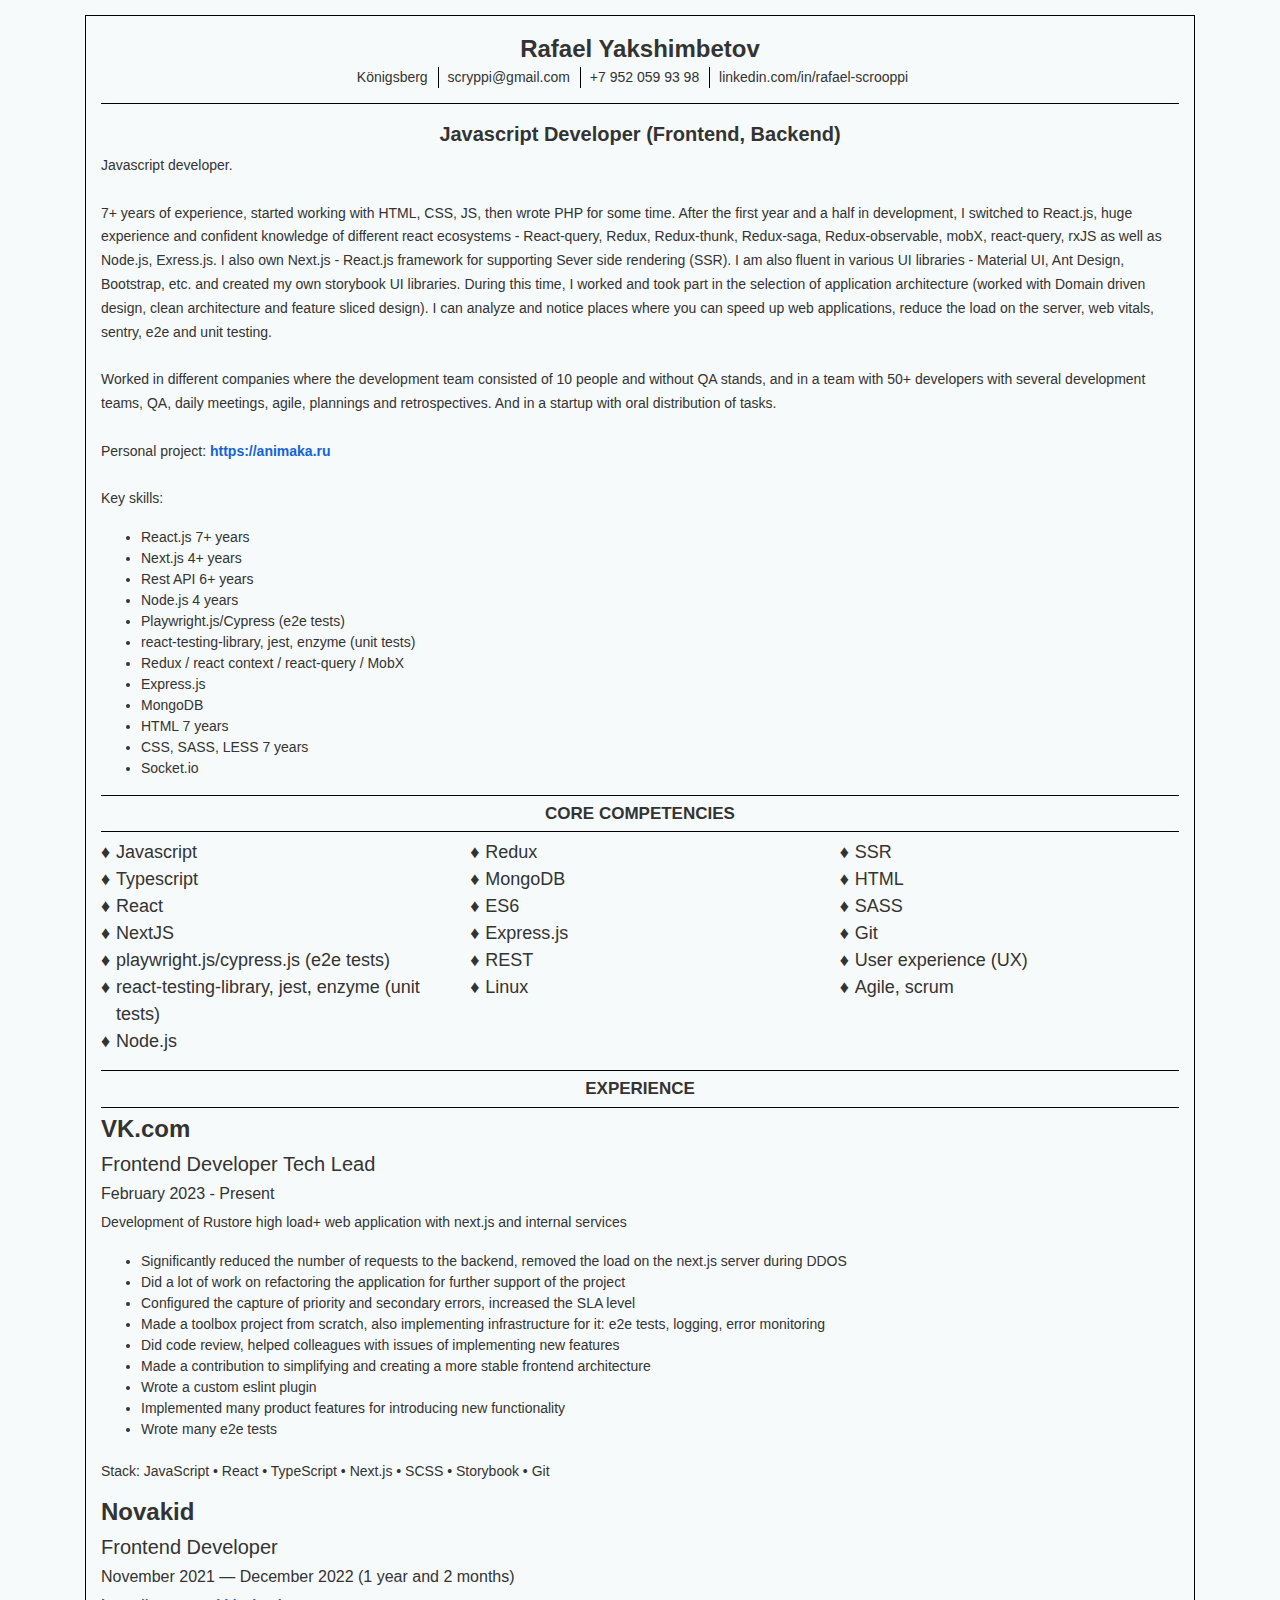
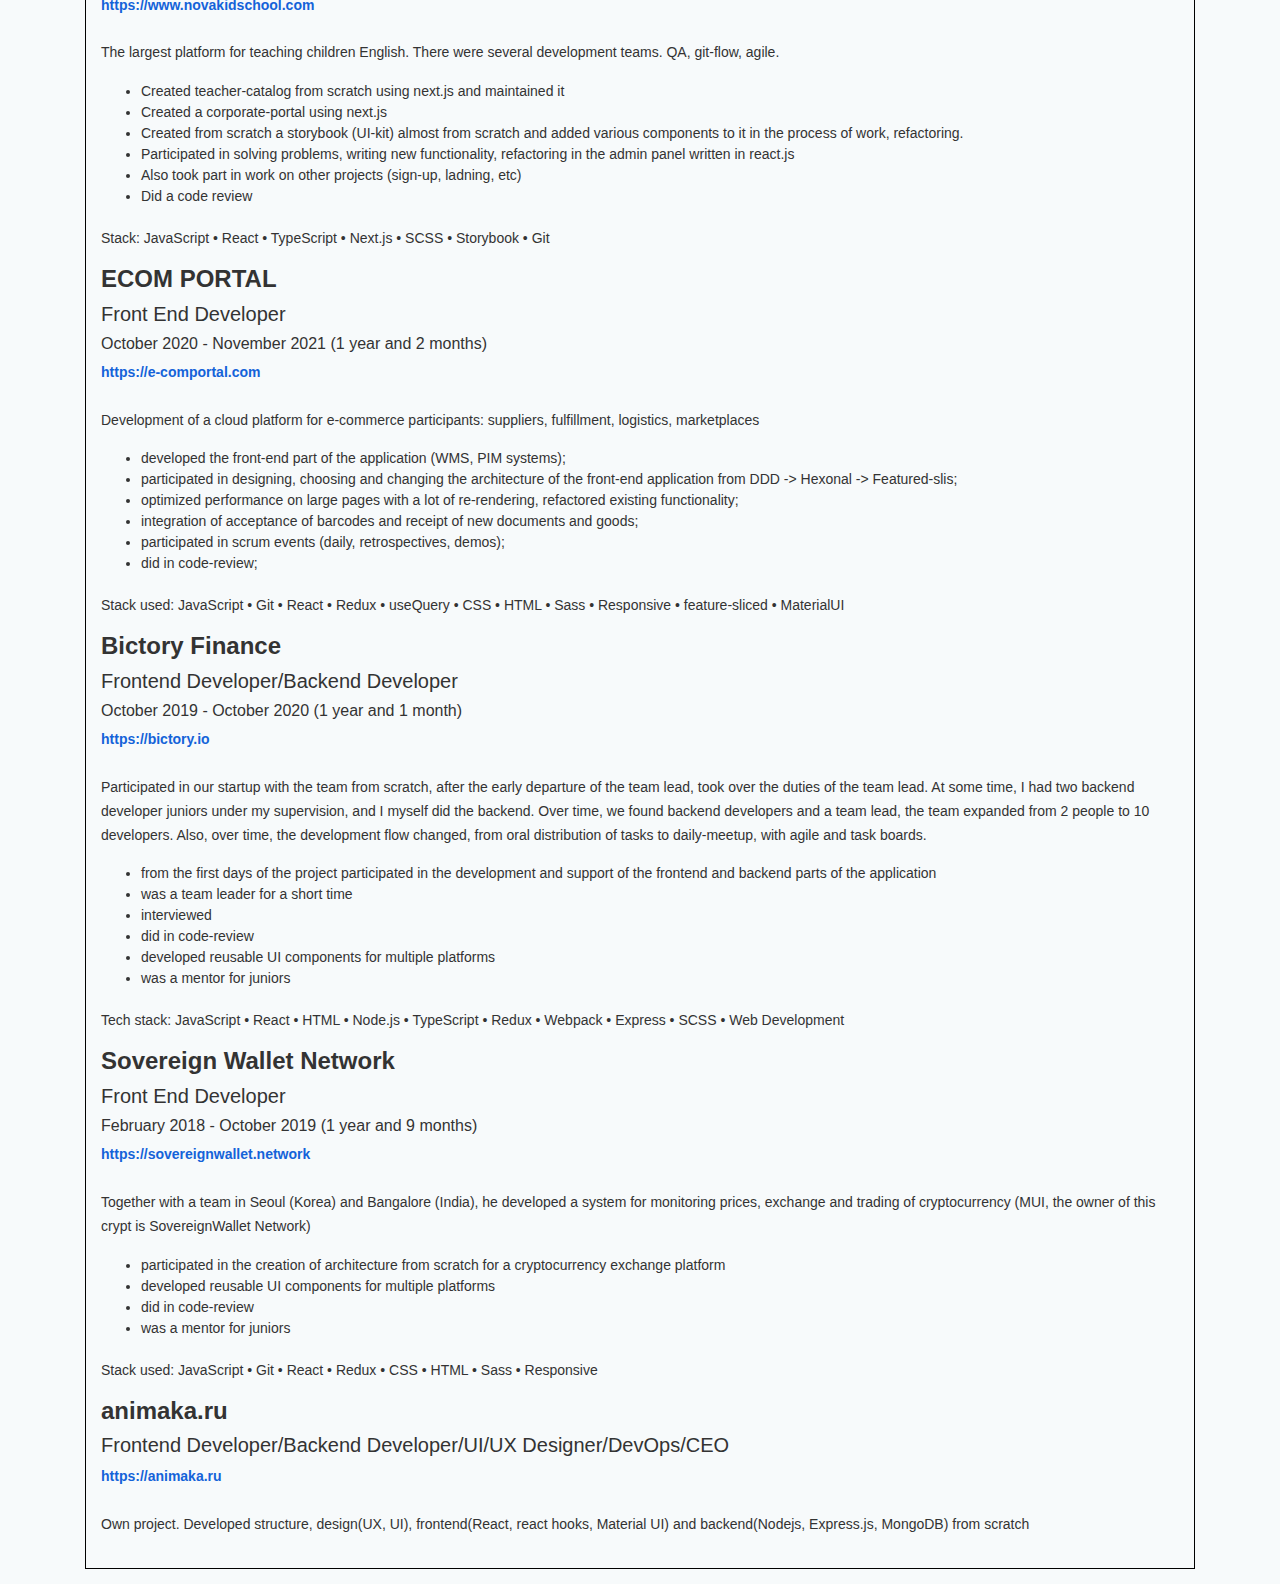
<file: index.html>
<!DOCTYPE html>
<html lang="en">
	<head>
		<meta charset="utf-8">
		<meta http-equiv="X-UA-Compatible" content="IE=edge">
		<meta name="viewport" content="width=device-width, initial-scale=1">
		<link rel="icon" href="favicon.ico">
		<link rel="stylesheet" type="text/css" href="css/bootstrap.min.css">
		<link rel="stylesheet" type="text/css" href="css/main.css">
		<title>Rafael Yakshimbetov</title>
	</head>
	<body>
		<div class="container">
			<div class="main-">
				<div class="username-">
					Rafael Yakshimbetov
				</div>
				<div class="contacts-">
					<span>
						Königsberg
					</span>
					<span>
						scryppi@gmail.com
					</span>
					<span>
						+7 952 059 93 98
					</span>
					<span>
						linkedin.com/in/rafael-scrooppi
					</span>
				</div>
				<div class="profession-title">
					Javascript Developer (Frontend, Backend)
				</div>
				<p class="profession-description">
					Javascript developer.
					<br/><br/>
					7+ years of experience, started working with HTML, CSS, JS, then wrote PHP for some time. After the first year and a half in development, I switched to React.js, huge experience and confident knowledge of different react ecosystems - React-query, Redux, Redux-thunk, Redux-saga, Redux-observable, mobX, react-query, rxJS as well as Node.js, Exress.js. I also own Next.js - React.js framework for supporting Sever side rendering (SSR). I am also fluent in various UI libraries - Material UI, Ant Design, Bootstrap, etc. and created my own storybook UI libraries. During this time, I worked and took part in the selection of application architecture (worked with Domain driven design, clean architecture and feature sliced ​​design). I can analyze and notice places where you can speed up web applications, reduce the load on the server, web vitals, sentry, e2e and unit testing.
					<br/><br/>
					Worked in different companies where the development team consisted of 10 people and without QA stands, and in a team with 50+ developers with several development teams, QA, daily meetings, agile, plannings and retrospectives. And in a startup with oral distribution of tasks.
					<br/><br/>
					Personal project: <a href="https://animaka.ru">https://animaka.ru</a>
					<br/><br/>

					Key skills:
					<br/>

					<ul>
						<li>
							React.js 7+ years
						</li>
						<li>
							Next.js 4+ years
						</li>
						<li>
							Rest API 6+ years
						</li>
						<li>
							Node.js 4 years
						</li>
						<li>
							Playwright.js/Cypress (e2e tests)
						</li>
						<li>
							react-testing-library, jest, enzyme (unit tests)
						</li>
						<li>
							Redux / react context / react-query / MobX
						</li>
						<li>
							Express.js
						</li>
						<li>
							MongoDB
						</li>
						<li>
							HTML 7 years
						</li>
						<li>
							CSS, SASS, LESS 7 years
						</li>
						<li>
							Socket.io
						</li>
					</ul>
				</p>
				<div class="section-title">
					Core competencies
				</div>
				<div class="row">
					<div class="col">
						<ul class="list-inline">
							<li>
								Javascript
							</li>
							<li>
								Typescript
							</li>
							<li>
								React
							</li>
							<li>
								NextJS
							</li>
							<li>
								playwright.js/cypress.js (e2e tests)
							</li>
							<li>
								react-testing-library, jest, enzyme (unit tests)
							</li>
							<li>
								Node.js
							</li>
						</ul>
					</div>
					<div class="col">
						<ul class="list-inline">
							<li>
								Redux
							</li>
							<li>
								MongoDB
							</li>
							<li>
								ES6
							</li>
							<li>
								Express.js
							</li>
							<li>
								REST
							</li>
							<li>
								Linux
							</li>
						</ul>
					</div>
					<div class="col">
						<ul class="list-inline">
							<li>
								SSR
							</li>
							<li>
								HTML
							</li>
							<li>
								SASS
							</li>
							<li>
								Git
							</li>
							<li>
								User experience (UX)
							</li>
							<li>
								Agile, scrum
							</li>
						</ul>
					</div>
				</div>
				<div class="section-title">
					Experience
				</div>
				<h4>
					<b>
						VK.com
					</b>
				</h4>
				<h5>
					Frontend Developer Tech Lead
				</h5>
				<h6>
					February 2023 - Present
				</h6>
				<p>
					Development of Rustore high load+ web application with next.js and internal services
				<ul>
					<li>
						Significantly reduced the number of requests to the backend, removed the load on the next.js server during DDOS
					</li>
					<li>Did a lot of work on refactoring the application for further support of the project</li>
					<li>Configured the capture of priority and secondary errors, increased the SLA level</li>
					<li>Made a toolbox project from scratch, also implementing infrastructure for it: e2e tests, logging, error monitoring</li>
					<li>Did code review, helped colleagues with issues of implementing new features</li>
					<li>Made a contribution to simplifying and creating a more stable frontend architecture</li>
					<li>Wrote a custom eslint plugin</li>
					<li>Implemented many product features for introducing new functionality</li>
					<li>Wrote many e2e tests</li>
				</ul>
				<br/>
				Stack: JavaScript • React • TypeScript • Next.js • SCSS • Storybook • Git
				</p>
				<h4>
					<b>
						Novakid
					</b>
				</h4>
				<h5>
					Frontend Developer
				</h5>
				<h6>
					November 2021 — December 2022 (1 year and 2 months)
				</h6>
				<p>
					<a href="https://www.novakidschool.com">
						https://www.novakidschool.com
					</a>
					<br/><br/>
					The largest platform for teaching children English. There were several development teams. QA, git-flow, agile.
					<br/>
					<ul>
						<li>
							Created teacher-catalog from scratch using next.js and maintained it
						</li>

						<li>
							Created a corporate-portal using next.js
						</li>

						<li>
							Created from scratch a storybook (UI-kit) almost from scratch and added various components to it in the process of work, refactoring.
						</li>
						<li>
							Participated in solving problems, writing new functionality, refactoring in the admin panel written in react.js
						</li>
						<li>
							Also took part in work on other projects (sign-up, ladning, etc)
						</li>
						<li>
							Did a code review
						</li>
					</ul>
					<br/>
					Stack: JavaScript • React • TypeScript • Next.js • SCSS • Storybook • Git
				</p>
				<h4>
					<b>
					ECOM PORTAL
					</b>
				</h4>
				<h5>
					Front End Developer
				</h5>
				<h6>
					October 2020 - November 2021 (1 year and 2 months)
				</h6>
				<p>
					<a href="https://e-comportal.com">
						https://e-comportal.com
					</a>
					<br/><br/>
						Development of a cloud platform for e-commerce participants: suppliers, fulfillment, logistics, marketplaces
					<br/>
					<ul>
						<li>
							developed the front-end part of the application (WMS, PIM systems);
						</li>
						<li>
							participated in designing, choosing and changing the architecture of the front-end application from DDD -> Hexonal -> Featured-slis;
						</li>
						<li>
							optimized performance on large pages with a lot of re-rendering, refactored existing functionality;
						</li>
						<li>
							integration of acceptance of barcodes and receipt of new documents and goods;
						</li>
						<li>
							participated in scrum events (daily, retrospectives, demos);
						</li>
						<li>
							did in code-review;
						</li>
					</ul>
					<br/>
					Stack used: JavaScript • Git • React • Redux • useQuery • CSS • HTML • Sass • Responsive • feature-sliced • MaterialUI
				</p>
				<h4>
					<b>
						Bictory Finance
					</b>
				</h4>
				<h5>
					Frontend Developer/Backend Developer
				</h5>
				<h6>
					October 2019 - October 2020 (1 year and 1 month)
				</h6>
				<p>
					<a href="https://bictory.io">
						https://bictory.io
					</a>
					<br/><br/>
					Participated in our startup with the team from scratch, after the early departure of the team lead, took over the duties of the team lead. At some time, I had two backend developer juniors under my supervision, and I myself did the backend. Over time, we found backend developers and a team lead, the team expanded from 2 people to 10 developers. Also, over time, the development flow changed, from oral distribution of tasks to daily-meetup, with agile and task boards.
					<br/>
					<ul>
						<li>
						from the first days of the project participated in the development and support of the frontend and backend parts of the application
						</li>
						<li>
						was a team leader for a short time
						</li>
						<li>
						interviewed
						</li>
						<li>
						did in code-review
						</li>
						<li>
						developed reusable UI components for multiple platforms
						</li>
						<li>
						was a mentor for juniors
						</li>
					</ul>
					<br/>
					Tech stack: JavaScript • React • HTML • Node.js • TypeScript • Redux • Webpack • Express • SCSS • Web Development
				</p>
				<h4>
					<b>
						Sovereign Wallet Network
					</b>
				</h4>
				<h5>
					Front End Developer
				</h5>
				<h6>
					February 2018 - October 2019 (1 year and 9 months)
				</h6>
				<p>
					<a href="https://sovereignwallet.network">
					https://sovereignwallet.network
					</a>
					<br/><br/>
					Together with a team in Seoul (Korea) and Bangalore (India), he developed a system for monitoring prices, exchange and trading of cryptocurrency (MUI, the owner of this crypt is SovereignWallet Network)
					<br/>
					<ul>
						<li>
							participated in the creation of architecture from scratch for a cryptocurrency exchange platform
						</li>
						<li>
							developed reusable UI components for multiple platforms
						</li>
						<li>
							did in code-review
						</li>
						<li>
							was a mentor for juniors
						</li>
					</ul>
					<br/>
					Stack used: JavaScript • Git • React • Redux • CSS • HTML • Sass • Responsive
				</p>
				<h4>
					<b>
						animaka.ru
					</b>
				</h4>
				<h5>
					Frontend Developer/Backend Developer/UI/UX Designer/DevOps/CEO
				</h5>
				<p>
					<a href="https://animaka.ru">
						https://animaka.ru
					</a>
					<br/><br/>
					Own project. Developed structure, design(UX, UI), frontend(React, react hooks, Material UI) and backend(Nodejs, Express.js, MongoDB) from scratch
				</p>
			</div>
		</div>
	</body>
</html>
</file>
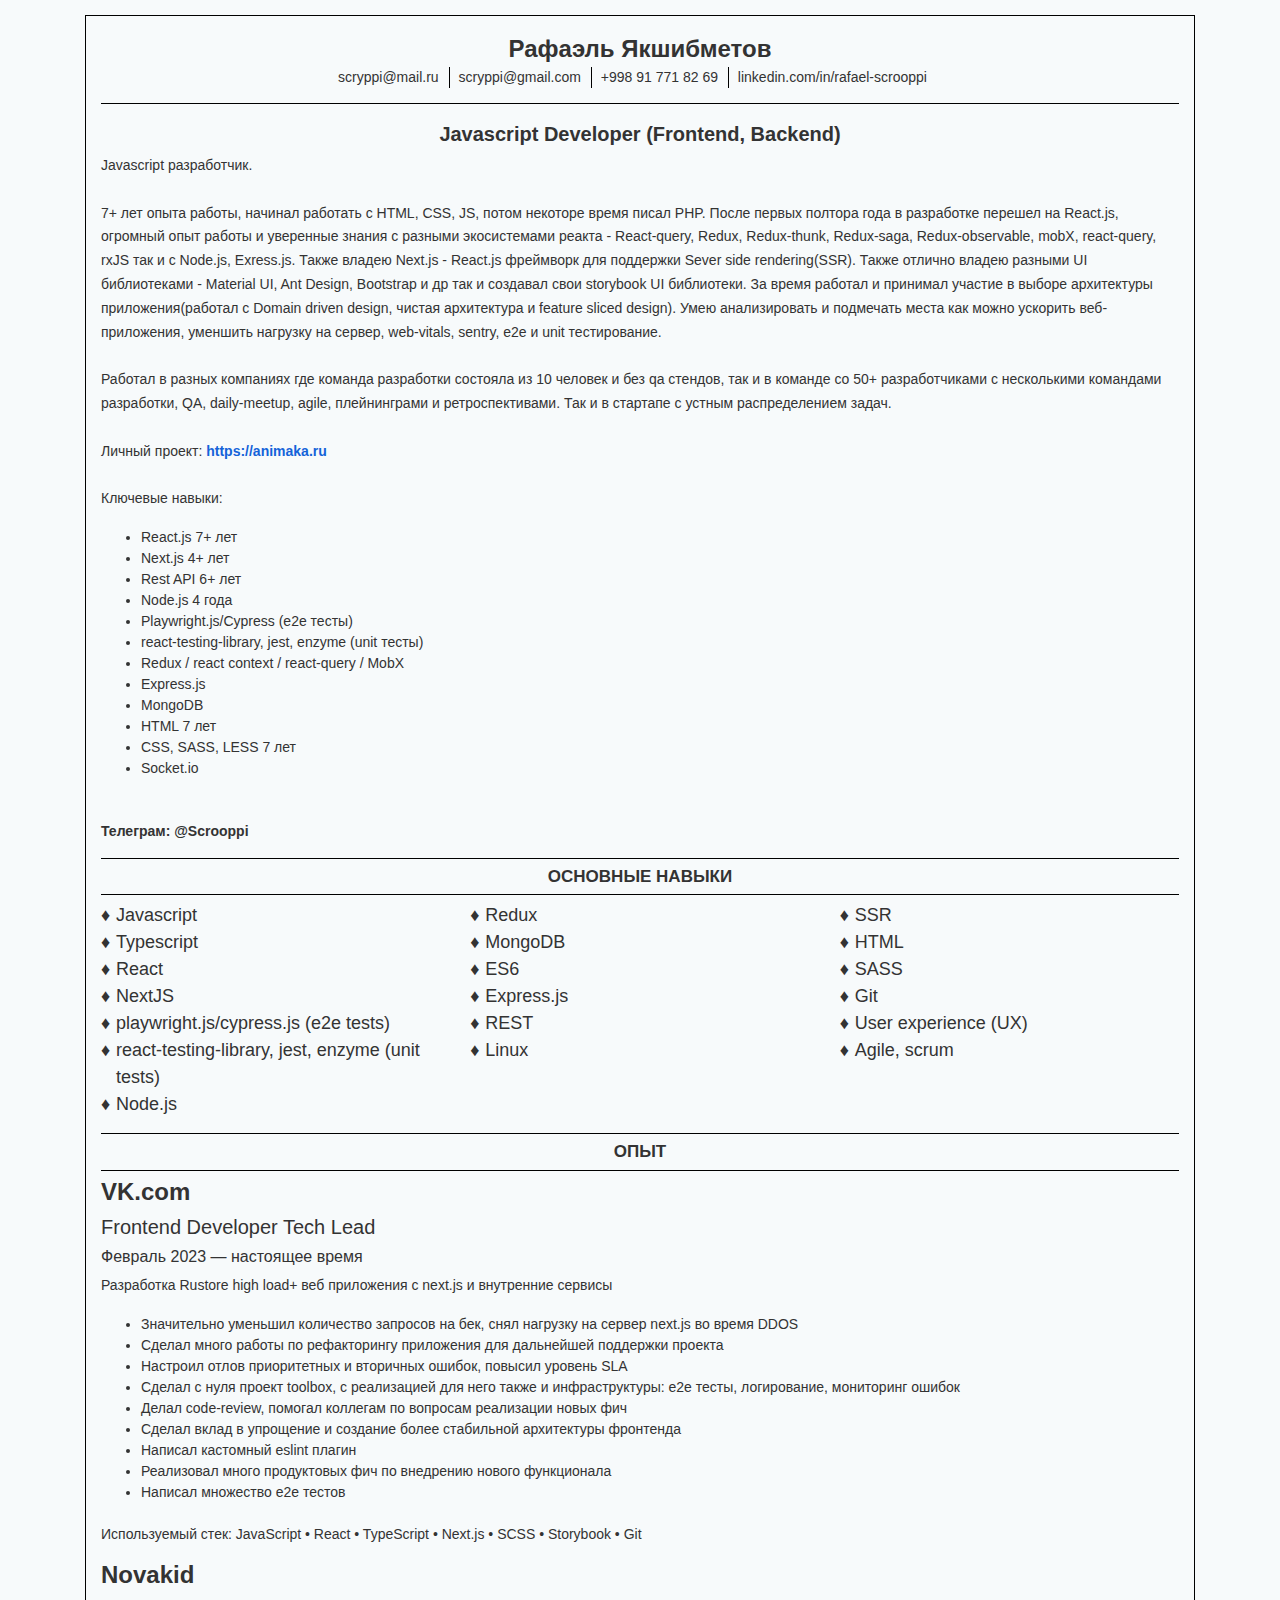
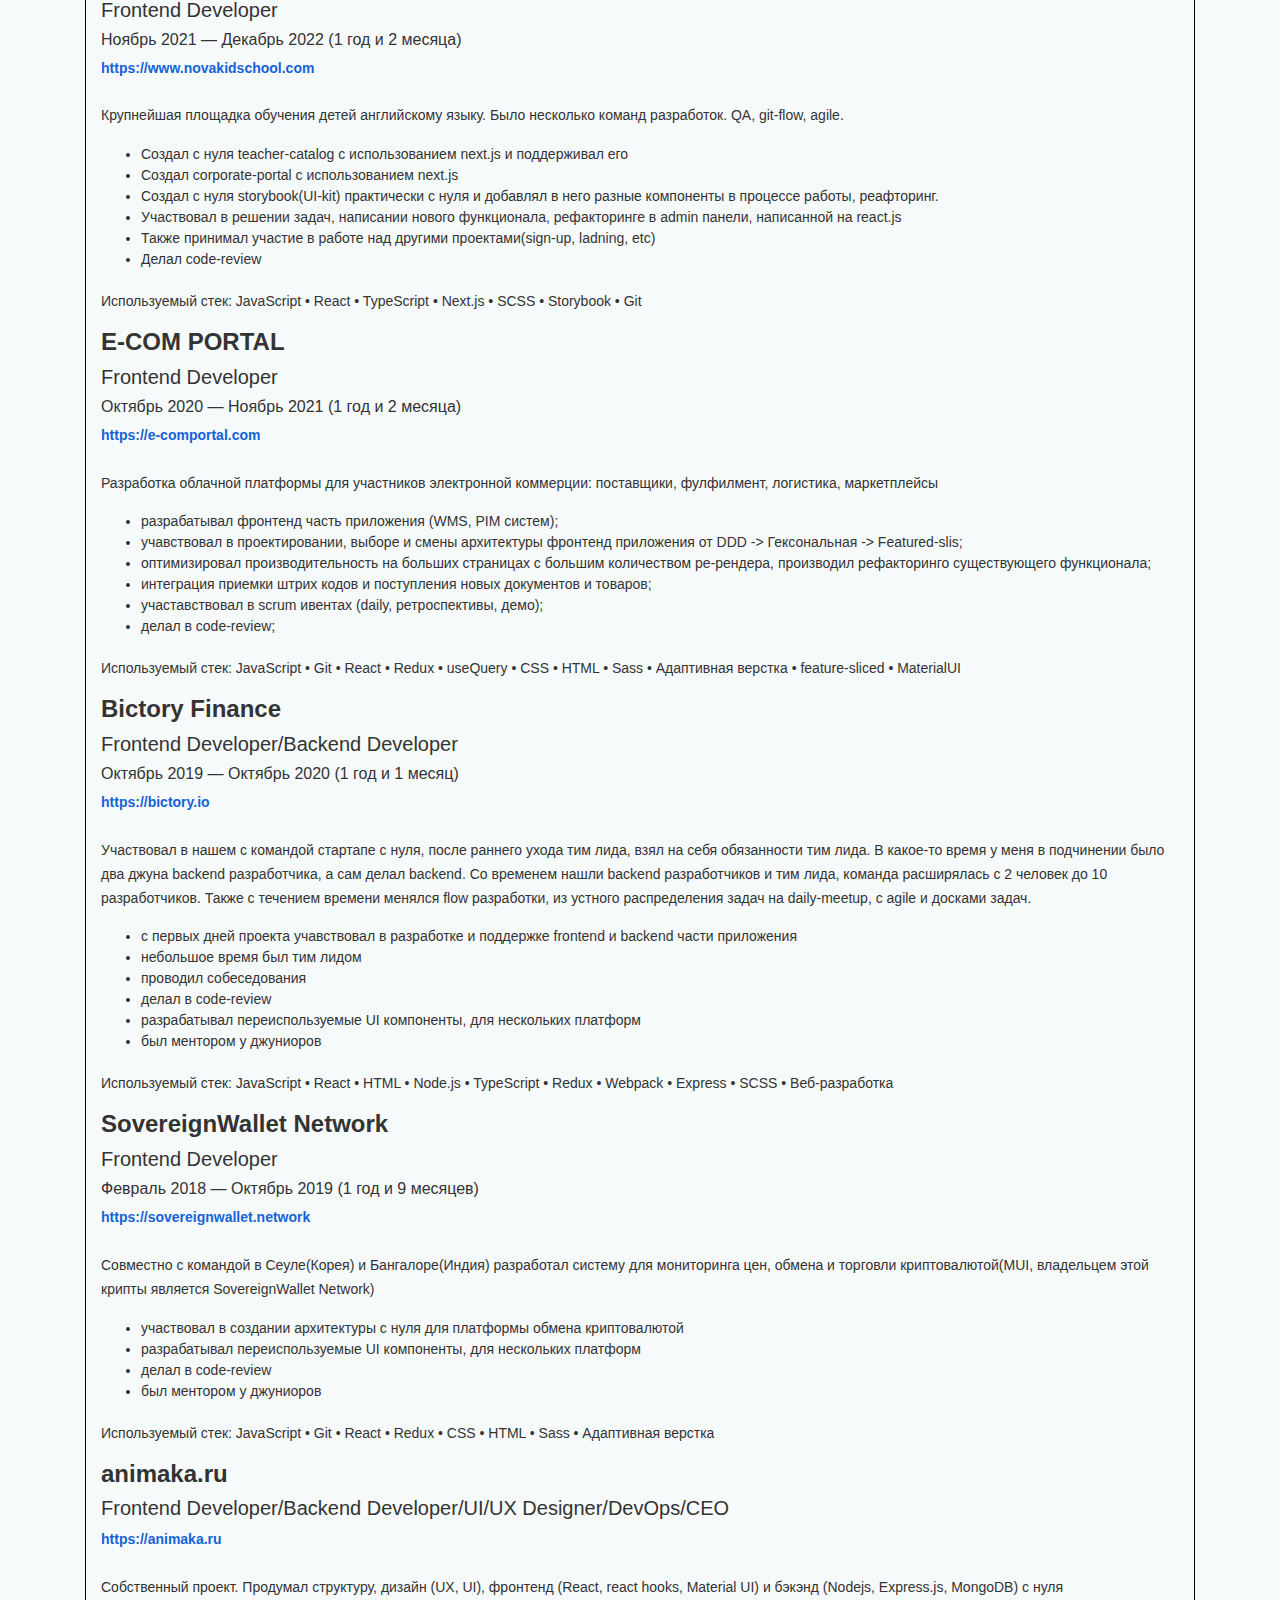
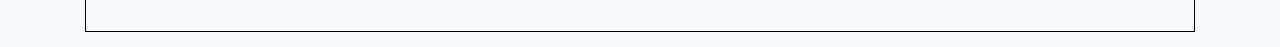
<file: ru.html>
<!DOCTYPE html>
<html lang="ru">
	<head>
		<meta charset="utf-8">
		<meta http-equiv="X-UA-Compatible" content="IE=edge">
		<meta name="viewport" content="width=device-width, initial-scale=1">
		<link rel="icon" href="favicon.ico">
		<link rel="stylesheet" type="text/css" href="css/bootstrap.min.css">
		<link rel="stylesheet" type="text/css" href="css/main.css">
		<title>Rafael Yakshimbetov</title>
	</head>
	<body>
		<div class="container">
			<div class="main-">
				<div class="username-">
					Рафаэль Якшибметов
				</div>
				<div class="contacts-">
					<span>
						scryppi@mail.ru
					</span>
					<span>
						scryppi@gmail.com
					</span>
					<span>
						+998 91 771 82 69
					</span>
					<span>
						linkedin.com/in/rafael-scrooppi
					</span>
				</div>
				<div class="profession-title">
					Javascript Developer (Frontend, Backend)
				</div>
				<p class="profession-description">
					Javascript разработчик.
					<br/><br/>
					7+ лет опыта работы, начинал работать с HTML, CSS, JS, потом некоторе время писал PHP. После первых полтора года в разработке перешел на React.js, огромный опыт работы и уверенные знания с разными экосистемами реакта - React-query, Redux, Redux-thunk, Redux-saga, Redux-observable, mobX, react-query, rxJS так и с Node.js, Exress.js. Также владею Next.js - React.js фреймворк для поддержки Sever side rendering(SSR). Также отлично владею разными UI библиотеками - Material UI, Ant Design, Bootstrap и др так и создавал свои storybook UI библиотеки. За время работал и принимал участие в выборе архитектуры приложения(работал с Domain driven design, чистая архитектура и feature sliced design). Умею анализировать и подмечать места как можно ускорить веб-приложения, уменшить нагрузку на сервер, web-vitals, sentry, e2e и unit тестирование.
					<br/><br/>
					Работал в разных компаниях где команда разработки состояла из 10 человек и без qa стендов, так и в команде со 50+ разработчиками с несколькими командами разработки, QA, daily-meetup, agile, плейнинграми и ретроспективами. Так и в стартапе с устным распределением задач.
					<br/><br/>
					Личный проект: <a href="https://animaka.ru">https://animaka.ru</a>
					<br/><br/>

					Ключевые навыки:
					<br/>

					<ul>
						<li>
							React.js 7+ лет
						</li>
						<li>
							Next.js 4+ лет
						</li>
						<li>
							Rest API 6+ лет
						</li>
						<li>
							Node.js 4 года
						</li>
						<li>
							Playwright.js/Cypress (e2e тесты)
						</li>
						<li>
							react-testing-library, jest, enzyme (unit тесты)
						</li>
						<li>
							Redux / react context / react-query / MobX
						</li>
						<li>
							Express.js
						</li>
						<li>
							MongoDB
						</li>
						<li>
							HTML 7 лет
						</li>
						<li>
							CSS, SASS, LESS 7 лет
						</li>
						<li>
							Socket.io
						</li>
					</ul>

					<br/><br/>
					<b>
						Телеграм: @Scrooppi
					</b>
				</p>
				<div class="section-title">
					Основные навыки
				</div>
				<div class="row">
					<div class="col">
						<ul class="list-inline">
							<li>
								Javascript
							</li>
							<li>
								Typescript
							</li>
							<li>
								React
							</li>
							<li>
								NextJS
							</li>
							<li>
								playwright.js/cypress.js (e2e tests)
							</li>
							<li>
								react-testing-library, jest, enzyme (unit tests)
							</li>
							<li>
								Node.js
							</li>
						</ul>
					</div>
					<div class="col">
						<ul class="list-inline">
							<li>
								Redux
							</li>
							<li>
								MongoDB
							</li>
							<li>
								ES6
							</li>
							<li>
								Express.js
							</li>
							<li>
								REST
							</li>
							<li>
								Linux
							</li>
						</ul>
					</div>
					<div class="col">
						<ul class="list-inline">
							<li>
								SSR
							</li>
							<li>
								HTML
							</li>
							<li>
								SASS
							</li>
							<li>
								Git
							</li>
							<li>
								User experience (UX)
							</li>
							<li>
								Agile, scrum
							</li>
						</ul>
					</div>
				</div>
				<div class="section-title">
					Опыт
				</div>
				<h4>
					<b>
						VK.com
					</b>
				</h4>
				<h5>
					Frontend Developer Tech Lead
				</h5>
				<h6>
					Февраль 2023 — настоящее время
				</h6>
				<p>
					Разработка Rustore high load+ веб приложения с next.js и внутренние сервисы
				<ul>
				<li>
					Значительно уменьшил количество запросов на бек, снял нагрузку на сервер next.js во время DDOS
				</li>
				<li>Сделал много работы по рефакторингу приложения для дальнейшей поддержки проекта</li>
				<li>Настроил отлов приоритетных и вторичных ошибок, повысил уровень SLA</li>
				<li>Сделал с нуля проект toolbox, с реализацией для него также и инфраструктуры: e2e тесты, логирование, мониторинг ошибок</li>
				<li>Делал code-review, помогал коллегам по вопросам реализации новых фич</li>
				<li>Сделал вклад в упрощение и создание более стабильной архитектуры фронтенда</li>
				<li>Написал кастомный eslint плагин</li>
				<li>Реализовал много продуктовых фич по внедрению нового функционала</li>
				<li>Написал множество e2e тестов</li>
				</ul>
				<br/>
				Используемый стек: JavaScript • React • TypeScript • Next.js • SCSS • Storybook • Git
				</p>
				<h4>
					<b>
						Novakid
					</b>
				</h4>
				<h5>
					Frontend Developer
				</h5>
				<h6>
					Ноябрь 2021 — Декабрь 2022 (1 год и 2 месяца)
				</h6>
				<p>
					<a href="https://www.novakidschool.com">
						https://www.novakidschool.com
					</a>
					<br/><br/>
					Крупнейшая площадка обучения детей английскому языку. Было несколько команд разработок. QA, git-flow, agile.
					<br/>
					<ul>
						<li>
							Создал с нуля teacher-catalog с использованием next.js и поддерживал его
						</li>

						<li>
							Создал corporate-portal с использованием next.js
						</li>

						<li>
							Создал с нуля storybook(UI-kit) практически с нуля и добавлял в него разные компоненты в процессе работы, реафторинг.
						</li>
						<li>
							Участвовал в решении задач, написании нового функционала, рефакторинге в admin панели, написанной на react.js
						</li>
						<li>
							Также принимал участие в работе над другими проектами(sign-up, ladning, etc)
						</li>
						<li>
							Делал code-review
						</li>
					</ul>
					<br/>
					Используемый стек: JavaScript • React • TypeScript • Next.js • SCSS • Storybook • Git
				</p>
				<h4>
					<b>
						E-COM PORTAL
					</b>
				</h4>
				<h5>
					Frontend Developer
				</h5>
				<h6>
					Октябрь 2020 — Ноябрь 2021 (1 год и 2 месяца)
				</h6>
				<p>
					<a href="https://e-comportal.com">
						https://e-comportal.com
					</a>
					<br/><br/>
					Разработка облачной платформы для участников электронной коммерции: поставщики, фулфилмент, логистика, маркетплейсы
					<br/>
					<ul>
						<li>
							разрабатывал фронтенд часть приложения (WMS, PIM систем);
						</li>
						<li>
							учавствовал в проектировании, выборе и смены архитектуры фронтенд приложения от DDD -> Гексональная -> Featured-slis;
						</li>
						<li>
							оптимизировал производительность на больших страницах с большим количеством ре-рендера, производил рефакторинго существующего функционала;
						</li>
						<li>
							интеграция приемки штрих кодов и поступления новых документов и товаров;
						</li>
						<li>
							участавствовал в scrum ивентах (daily, ретроспективы, демо);
						</li>
						<li>
							делал в code-review;
						</li>
					</ul>
					<br/>
					Используемый стек: JavaScript • Git • React • Redux • useQuery • CSS • HTML • Sass • Адаптивная верстка • feature-sliced • MaterialUI
				</p>
				<h4>
					<b>
						Bictory Finance
					</b>
				</h4>
				<h5>
					Frontend Developer/Backend Developer
				</h5>
				<h6>
					Октябрь 2019 — Октябрь 2020 (1 год и 1 месяц)
				</h6>
				<p>
					<a href="https://bictory.io">
						https://bictory.io
					</a>
					<br/><br/>
					Участвовал в нашем с командой стартапе с нуля, после раннего ухода тим лида, взял на себя обязанности тим лида. В какое-то время у меня в подчинении было два джуна backend разработчика, а сам делал backend. Со временем нашли backend разработчиков и тим лида, команда расширялась с 2 человек до 10 разработчиков. Также с течением времени менялся flow разработки, из устного распределения задач на daily-meetup, с agile и досками задач.
					<br/>
					<ul>
						<li>
							с первых дней проекта учавствовал в разработке и поддержке frontend и backend части приложения
						</li>
						<li>
							небольшое время был тим лидом
						</li>
						<li>
							проводил собеседования
						</li>
						<li>
							делал в code-review
						</li>
						<li>
							разрабатывал переиспользуемые UI компоненты, для нескольких платформ
						</li>
						<li>
							был ментором у джуниоров
						</li>
					</ul>
					<br/>
					Используемый стек: JavaScript • React • HTML • Node.js • TypeScript • Redux • Webpack • Express • SCSS • Веб-разработка
				</p>
				<h4>
					<b>
						SovereignWallet Network
					</b>
				</h4>
				<h5>
					Frontend Developer
				</h5>
				<h6>
					Февраль 2018 — Октябрь 2019 (1 год и 9 месяцев)
				</h6>
				<p>
					<a href="https://sovereignwallet.network">
						https://sovereignwallet.network
					</a>
					<br/><br/>
					Совместно с командой в Сеуле(Корея) и Бангалоре(Индия) разработал систему для мониторинга цен, обмена и торговли криптовалютой(MUI, владельцем этой крипты является SovereignWallet Network)
					<br/>
					<ul>
						<li>
							участвовал в создании архитектуры с нуля для платформы обмена криптовалютой
						</li>
						<li>
							разрабатывал переиспользуемые UI компоненты, для нескольких платформ
						</li>
						<li>
							делал в code-review
						</li>
						<li>
							был ментором у джуниоров
						</li>
					</ul>
					<br/>
					Используемый стек: JavaScript • Git • React • Redux • CSS • HTML • Sass • Адаптивная верстка
				</p>
				<h4>
					<b>
						animaka.ru
					</b>
				</h4>
				<h5>
					Frontend Developer/Backend Developer/UI/UX Designer/DevOps/CEO
				</h5>
				<p>
					<a href="https://animaka.ru">
						https://animaka.ru
					</a>
					<br/><br/>
					Собственный проект. Продумал структуру, дизайн (UX, UI), фронтенд (React, react hooks, Material UI) и бэкэнд (Nodejs, Express.js, MongoDB) с нуля
				</p>
			</div>
		</div>
	</body>
</html>
</file>
<file: css/main.css>
body {
  font-size: 14px;
  background-color: #F7FAFB;
  background-repeat: no-repeat;
  background-attachment: fixed;
  color: #333333;
}
html, body {
  min-height: 100%;
}

a, button {
  -webkit-transition: all 200ms;
  -moz-transition: all 200ms;
  transition: all 200ms;
  color: #1463d9;
  font-weight: bold;
}
a {
  text-decoration: none;
}

a:hover, a:active, a:focus {
  text-decoration: none;
  outline: none;
}

button:hover, button:active, button:focus {
  text-decoration: none;
  outline: none;
}

input, input:hover, input:active, input:focus {
  outline: none;
  box-shadow: none;
}

input {
  padding-left: 10px;
  padding-right: 10px;
}

button {
  border: none;
}

html {
  overflow-x: hidden !important;
}

ul {
  margin: 0px;
}

p {
  line-height: 1.7em;
}
textarea {
  outline: none;
  resize: none;
}
@media(min-width: 1200px){
  .container__fluid{
    width: 100%;
  }
}
.vertical-align__wrap {
  list-style: none;
  display: table;
  height: 100%;
  position: relative;
  padding-left: 0px;
}
.vertical__align {
  display: table-cell;
  vertical-align: middle;
  float: none;
  position: relative;
}
.custom__list {
  list-style: none;
  padding-left: 0px;
}
.img-responsive {
  display: block;
  max-width: 100%;
  height: auto;
}
.right__part {
  float: right;
}
.col__center{
  float: none;
  display: block;
  margin: auto;
}
.text__center{
  text-align: center;
}
.full__width{
  width: 100%;
}
.main-{
  border: 1px solid black;
  padding: 15px;
  height: 100%;
  margin: 15px 0;
}
.username-{
  text-align: center;
  font-size: 24px;
  font-weight: bold;
}
.contacts-{
  text-align: center;
  padding-bottom: 15px;
  border-bottom: 1px solid #000;
  margin-bottom: 15px;
}
.contacts- > span{
  display: inline-block;
  margin-right: 5px;
  border-right: 1px solid black;
  padding-right: 10px;
}
.contacts- > span:last-child{
  border-right: none;
}
.profession-title{
  font-size: 20px;
  font-weight: bold;
  margin-bottom: 5px;
  text-align: center;
}
.section-title{
  text-align: center;
  border-top: 1px solid #000;
  border-bottom: 1px solid #000;
  padding: 5px 0;
  margin-bottom: 7px;
  font-size: 17px;
  font-weight: bold;
  text-transform: uppercase;
}
.list-inline{
  margin-bottom: 15px;
}
.list-inline > li{
  margin-right: 5px;
  position: relative;
  padding-left: 15px;
  font-size: 18px;
}
.list-inline > li:before{
  content: "♦";
  align-items: center;
  position: absolute;
  top: 0;
  left: 0;
}
.paragraph-title{
  /*font-size: 20px;*/
  /*font-weight: bold;*/
}
</file>
